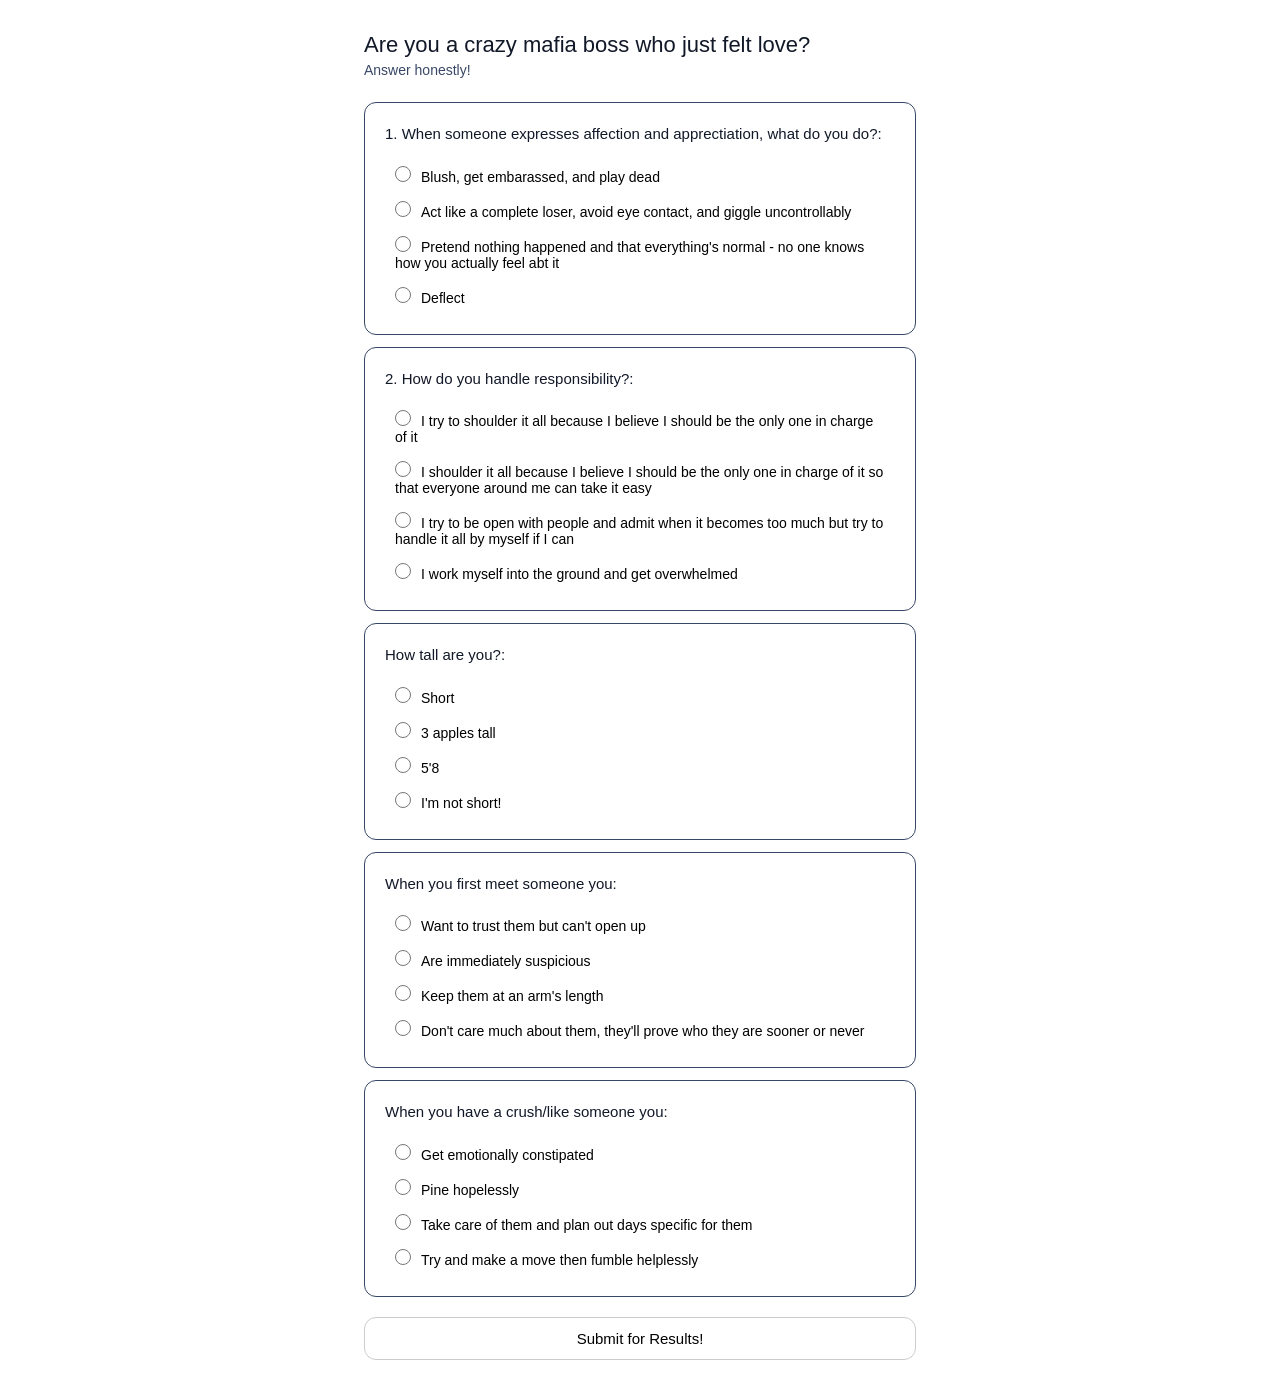
<file: index.html>
<!DOCTYPE html>
<html lang="en">
  <head>
    <meta charset="UTF-8">
    <meta name="viewport" content="width=device-width, intial-scale=1.0">
    <link rel="stylesheet" href="style.css">
    <title>Mafia Boss Love Quiz</title>
  </head>
  <body>
    <div class="wrap">
      <h1>Are you a crazy mafia boss who just felt love?</h1>
      <p class="sub">Answer honestly!</p>

      <div id="quiz">
        <div class="card">
          <p class="q">1. When someone expresses affection and apprectiation, what do you do?:</p>
          <label class="opt"><input type="radio" name="q0" value="a">Blush, get embarassed, and play dead</label>
          <label class="opt"><input type="radio" name="q0" value="b">Act like a complete loser, avoid eye contact, and giggle uncontrollably</label>
          <label class="opt"><input type="radio" name="q0" value="sh">Pretend nothing happened and that everything's normal - no one knows how you actually feel abt it</label>
          <label class="opt"><input type="radio" name="q0" value="c">Deflect</label>
        </div>

        <div class="card">
          <p class="q">2. How do you handle responsibility?:</p>
          <label class="opt"><input type="radio" name="q1" value="a">I try to shoulder it all because I believe I should be the only one in charge of it </label>
          <label class="opt"><input type="radio" name="q1" value="b">I shoulder it all because I believe I should be the only one in charge of it so that everyone around me can take it easy </label>
          <label class="opt"><input type="radio" name="q1" value="sh">I try to be open with people and admit when it becomes too much but try to handle it all by myself if I can </label>
          <label class="opt"><input type="radio" name="q1" value="c">I work myself into the ground and get overwhelmed</label>
        </div>

        <div class="card">
          <p class="q">How tall are you?:</p>
          <label class="opt"><input type="radio" name="q2" value="a">Short</label>
          <label class="opt"><input type="radio" name="q2" value="b">3 apples tall</label>
          <label class="opt"><input type="radio" name="q2" value="sh">5'8</label>
          <label class="opt"><input type="radio" name="q2" value="c">I'm not short!</label>
        </div>

        <div class="card">
          <p class="q">When you first meet someone you: </p>
          <label class="opt"><input type="radio" name="q3" value="a">Want to trust them but can't open up </label>
          <label class="opt"><input type="radio" name="q3" value="b">Are immediately suspicious </label>
          <label class="opt"><input type="radio" name="q3" value="sh">Keep them at an arm's length </label>
          <label class="opt"><input type="radio" name="q3" value="c">Don't care much about them, they'll prove who they are sooner or never</label>
        </div>

        <div class="card">
          <p class="q">When you have a crush/like someone you: </p>
          <label class="opt"><input type="radio" name="q4" value="a">Get emotionally constipated</label>
          <label class="opt"><input type="radio" name="q4" value="b">Pine hopelessly </label>
          <label class="opt"><input type="radio" name="q4" value="sh">Take care of them and plan out days specific for them </label>
          <label class="opt"><input type="radio" name="q4" value="c">Try and make a move then fumble helplessly</label>
        </div>
      </div>

      <button class="submit-btn" onclick="showResult()">Submit for Results!</button>

      <div class="result-box" id="result">
        <div class="badge" id="result-badge"></div>
        <p class="result-name" id="result-name"></p>
        <p class="result-desc" id="result-desc"></p>
      </div>
    </div>
    <script src="quiz.js"></script>
  </body>
</html>
</file>
<file: style.css>
* {
  box-sizing: border-box;
  margin:0;
  padding:0;
}

body {
  font-family: sans-serif;
}

.wrap{
  padding: 2rem 1.5rem;
  max-width: 600px;
  margin: 0 auto;
}

h1 {
  font-size: 22px;
  font-weight: 500;
  color: #111827;
  margin-bottom: .25rem;
}

.sub{
  font-size: 14px;
  color: #394766;
  margin-bottom: 1.5rem;
}

.card{
  background: white;
  border: 0.5px solid #394766;
  border-radius: 12px;
  padding: 1.25rem;
  margin-bottom: .75rem;
  cursor: pointer;
  transition: background .15s
}
.card input[type=checkbox]{
  width:17px;
  height:17px;
  flex-shrink:0;
  cursor:pointer;
  accent-color:#5b8bd8;
}

.card:hover{
  background: rgb(231, 233, 236);
}

.q{
  font-size:15px;
  color:#111827;
  font-weight: 500;
  margin-bottom: .75rem;
  line-height: 1.5;
}

.opt{
  display:block;
  padding:8px 10px;
  border-radius:8px;
  cursor:pointer;
  font-size:14px;
  transition:background .15s
}
.opt:hover{
  background:#f0f0f0;
}

.opt input[type=radio]{
  width:16px;
  height:16px;
  margin-right: 10px;
  cursor:pointer;
  accent-color: #5b8bd8;
}

.submit-btn{
  width:100%;
  padding: 12px;
  font-size:15px;
  font-weight: 500;
  background: white;
  border: 1px solid #ccc;
  border-radius: 12px;
  cursor: pointer;
  margin-top: .5rem;
  transition: background.15s;
}

.submit-btn:hover{
  background: #f0f0f0;
}

.result-box{
  display: none;
  margin-top: 1.5rem;
  background: #f0f0f0;
  border: 1px solid #ddd;
  border-radius: 12px;
  padding: 1.5rem; text-align: center;
}

.result-name{
  font-size: 28px;
  font-weight: 500;
  margin-bottom: .5rem;
}

.result-desc{
  font-size: 14px;
  color: #444;
  line-height: 1.7;
}

.badge{
  display:inline-block;
  font-size:12px;
  padding:4px 12px;
  border-radius: 8px;
  background: white;
  color:#343d89;
  margin-bottom: .75rem;
}
</file>
